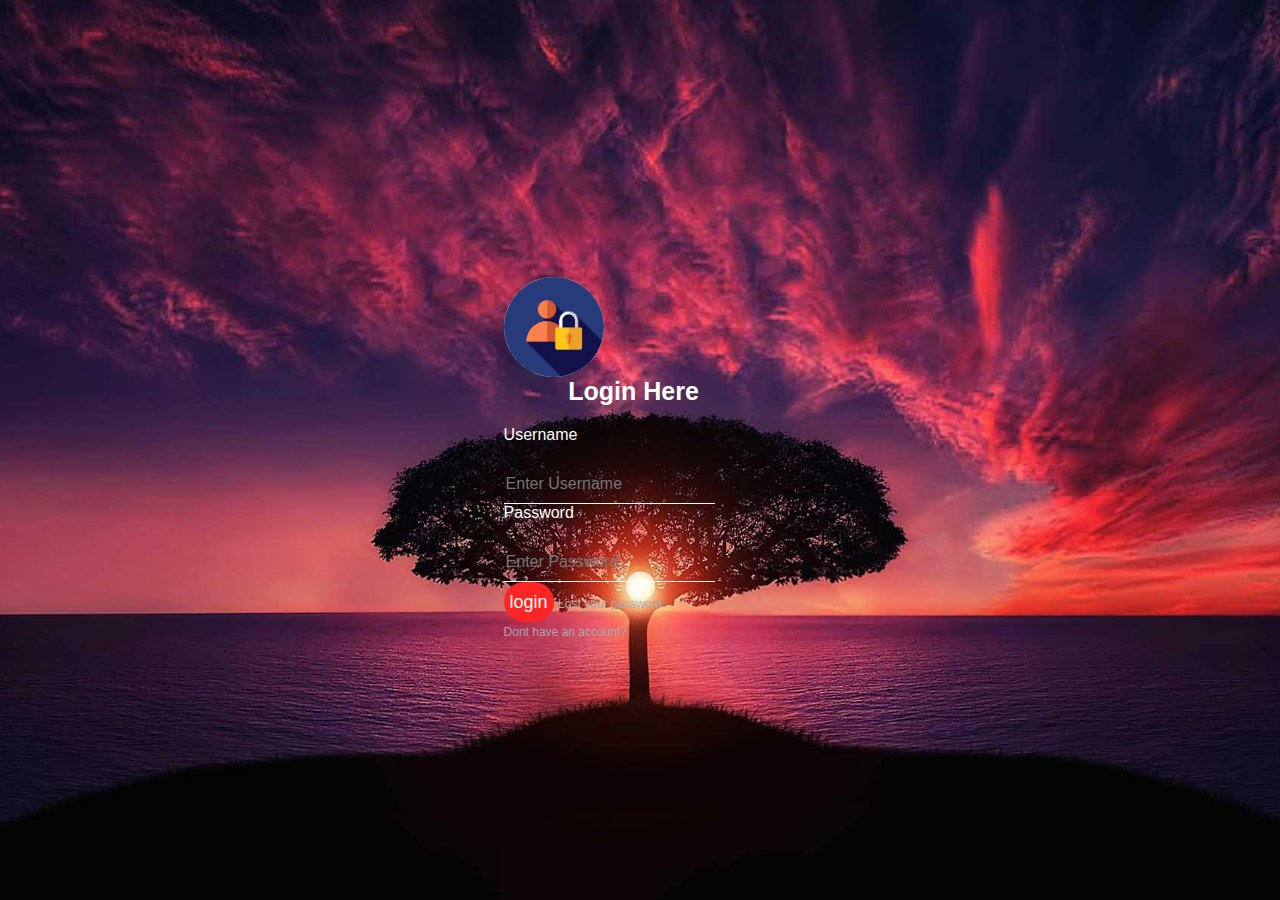
<file: loginform/index.html>
<html>
    <head>
        <title> Login form</title>
            <link rel="stylesheet" type="text/css" href="style.css">
    </head>
        <body>
            <div class="loginbox">
            <img src="pi.png" class="avatar">
                <h1>Login Here</h1>
                <form>
                    <p>Username</p>
                        <input type="text" name="UserName" required  placeholder="Enter Username">
                    <p>Password</p>
                        <input type="password" name="password"  required placeholder="Enter Password">
                        <input type="submit" name="" value="login">
                        <a href="#">Lost your password</a><br>
                        <a href="#">Dont have an account?</a>
                </form>
            </div>
        </body>
</html>
</file>
<file: loginform/style.css>
body{
    margin: 0;
    padding: 0;
    background: url(nature-1.jpg);
    background-size: cover;
    background-position: center;
    font-family: sans-serif;
}

.loginbox{
    width: 320px;
    height: 440px;
    background: transparent;
    color: #fff;
    top: 23%;
    left: 37%;
    border-radius: 20%;
    position: absolute;
    transform: translate(-50%,-50);
    box-sizing: border-box;
    padding: 70px 30px;

}
.avatar{
    width: 100px;
    height: 100px;
    border-radius: 50%;
    top: -50px;
    left: calc(50% - 50px);

}

h1{
    margin: 0;
    padding: 0 0 20px;
    text-align: center;
    font-size: 25px;

}

.loginbox p{
    margin: 0;
    padding: 0;
    font-weight: 100%;
    margin-bottom: 20px;

}

.loginbox input[type="text"], input[type="password"]
{
    border: none;
    border-bottom: 1px solid #fff;
    background: transparent;
    outline: none;
    height: 40px;
    color: #fff;
    font-size: 16px;
}
.loginbox input[type="submit"]
{
    border: none;
    outline: none;
    height: 40px;
    background: #fb2525;
    color: #fff;
    font-size: 18px;
    border-radius: 20px;
}
.loginbox input[type="submit"]:hover
{
    cursor: pointer;
    background: #ffc107;
    color: #000;
}
.loginbox a{
    text-decoration: none;
    font-size: 12px;
    line-height: 20px;
    color: darkgrey;
}

.loginbox a:hover
{
    color: #ffc107;
}
</file>
